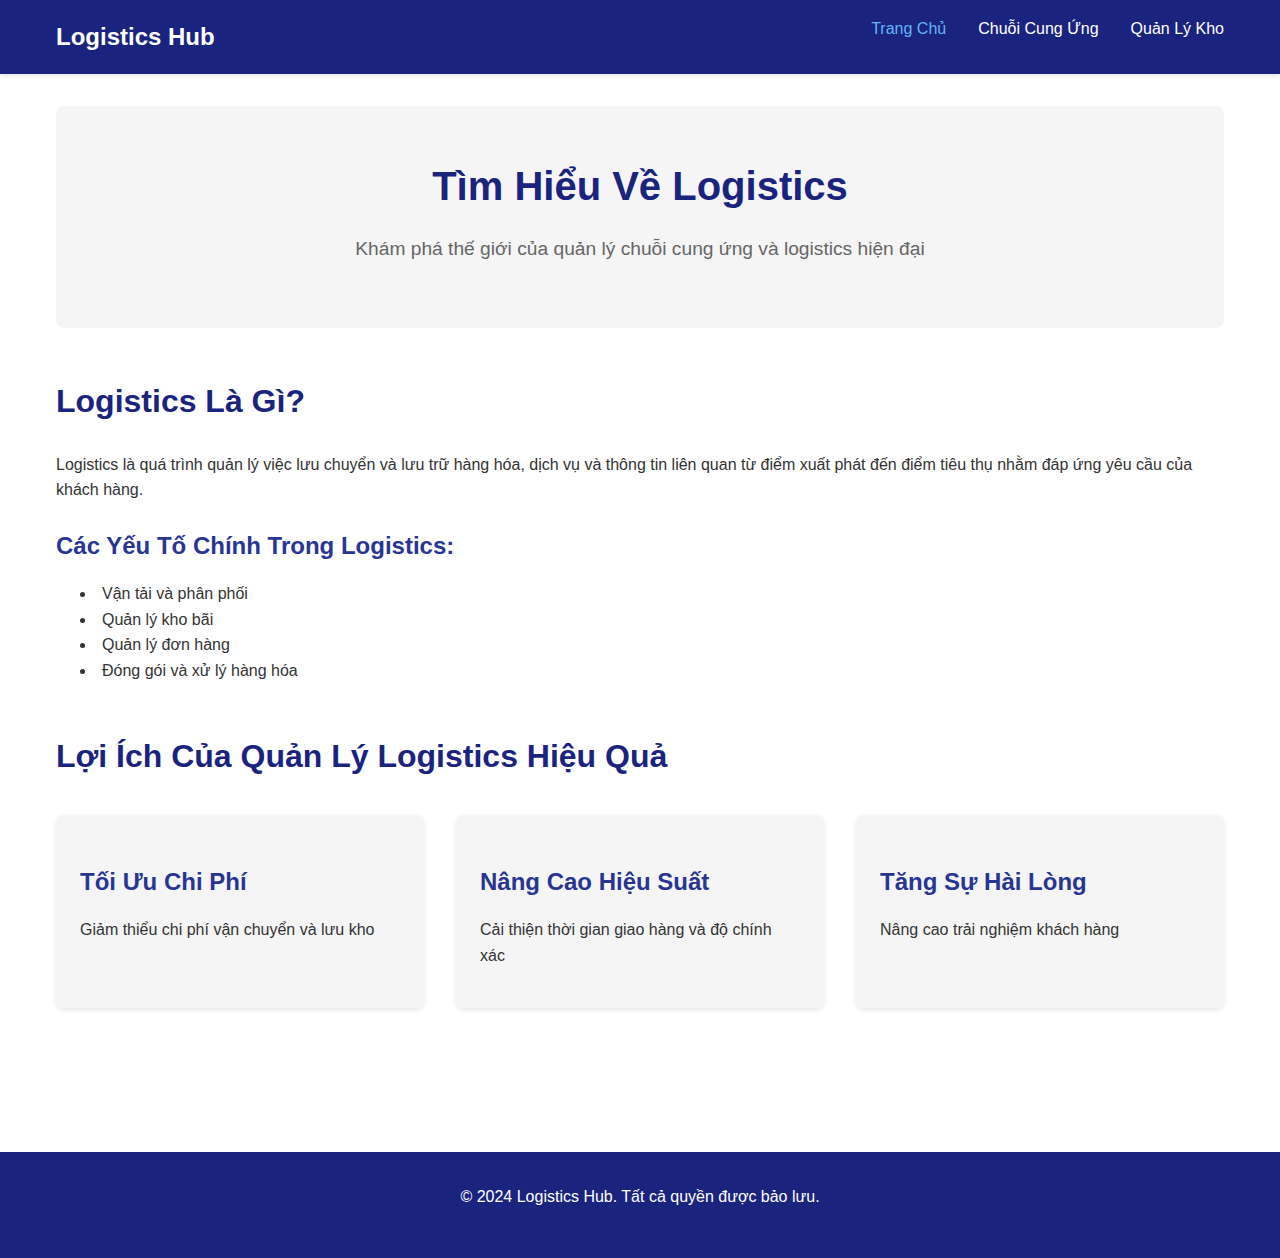
<file: index.html>
<!DOCTYPE html>
<html lang="vi">
<head>
    <meta charset="UTF-8">
    <meta name="viewport" content="width=device-width, initial-scale=1.0">
    <meta name="description" content="Tìm hiểu về Logistics - Khái niệm, quy trình và vai trò trong chuỗi cung ứng hiện đại">
    <meta name="keywords" content="logistics, quản lý chuỗi cung ứng, vận tải, kho bãi, logistics việt nam">
    <meta name="google-site-verification" content="ppzA2ALKyE9vAr_aifgeVqiXeWp6PDohhoMTHxiHyfw" />
    <title>Tìm Hiểu Về Logistics | Trang Chủ</title>
    <link rel="stylesheet" href="css/style.css">
</head>
<body>
    <header>
        <nav>
            <div class="logo">Logistics Hub</div>
            <ul>
                <li><a href="index.html" class="active">Trang Chủ</a></li>
                <li><a href="supply-chain.html">Chuỗi Cung Ứng</a></li>
                <li><a href="warehouse.html">Quản Lý Kho</a></li>
            </ul>
        </nav>
    </header>

    <main>
        <section class="hero">
            <h1>Tìm Hiểu Về Logistics</h1>
            <p>Khám phá thế giới của quản lý chuỗi cung ứng và logistics hiện đại</p>
        </section>

        <section class="intro">
            <h2>Logistics Là Gì?</h2>
            <p>Logistics là quá trình quản lý việc lưu chuyển và lưu trữ hàng hóa, dịch vụ và thông tin liên quan từ điểm xuất phát đến điểm tiêu thụ nhằm đáp ứng yêu cầu của khách hàng.</p>
            
            <div class="key-points">
                <h3>Các Yếu Tố Chính Trong Logistics:</h3>
                <ul>
                    <li>Vận tải và phân phối</li>
                    <li>Quản lý kho bãi</li>
                    <li>Quản lý đơn hàng</li>
                    <li>Đóng gói và xử lý hàng hóa</li>
                </ul>
            </div>
        </section>

        <section class="benefits">
            <h2>Lợi Ích Của Quản Lý Logistics Hiệu Quả</h2>
            <div class="benefit-grid">
                <div class="benefit-item">
                    <h3>Tối Ưu Chi Phí</h3>
                    <p>Giảm thiểu chi phí vận chuyển và lưu kho</p>
                </div>
                <div class="benefit-item">
                    <h3>Nâng Cao Hiệu Suất</h3>
                    <p>Cải thiện thời gian giao hàng và độ chính xác</p>
                </div>
                <div class="benefit-item">
                    <h3>Tăng Sự Hài Lòng</h3>
                    <p>Nâng cao trải nghiệm khách hàng</p>
                </div>
            </div>
        </section>
    </main>

    <footer>
        <div class="footer-content">
            <p>&copy; 2024 Logistics Hub. Tất cả quyền được bảo lưu.</p>
        </div>
    </footer>
</body>
</html>
</file>
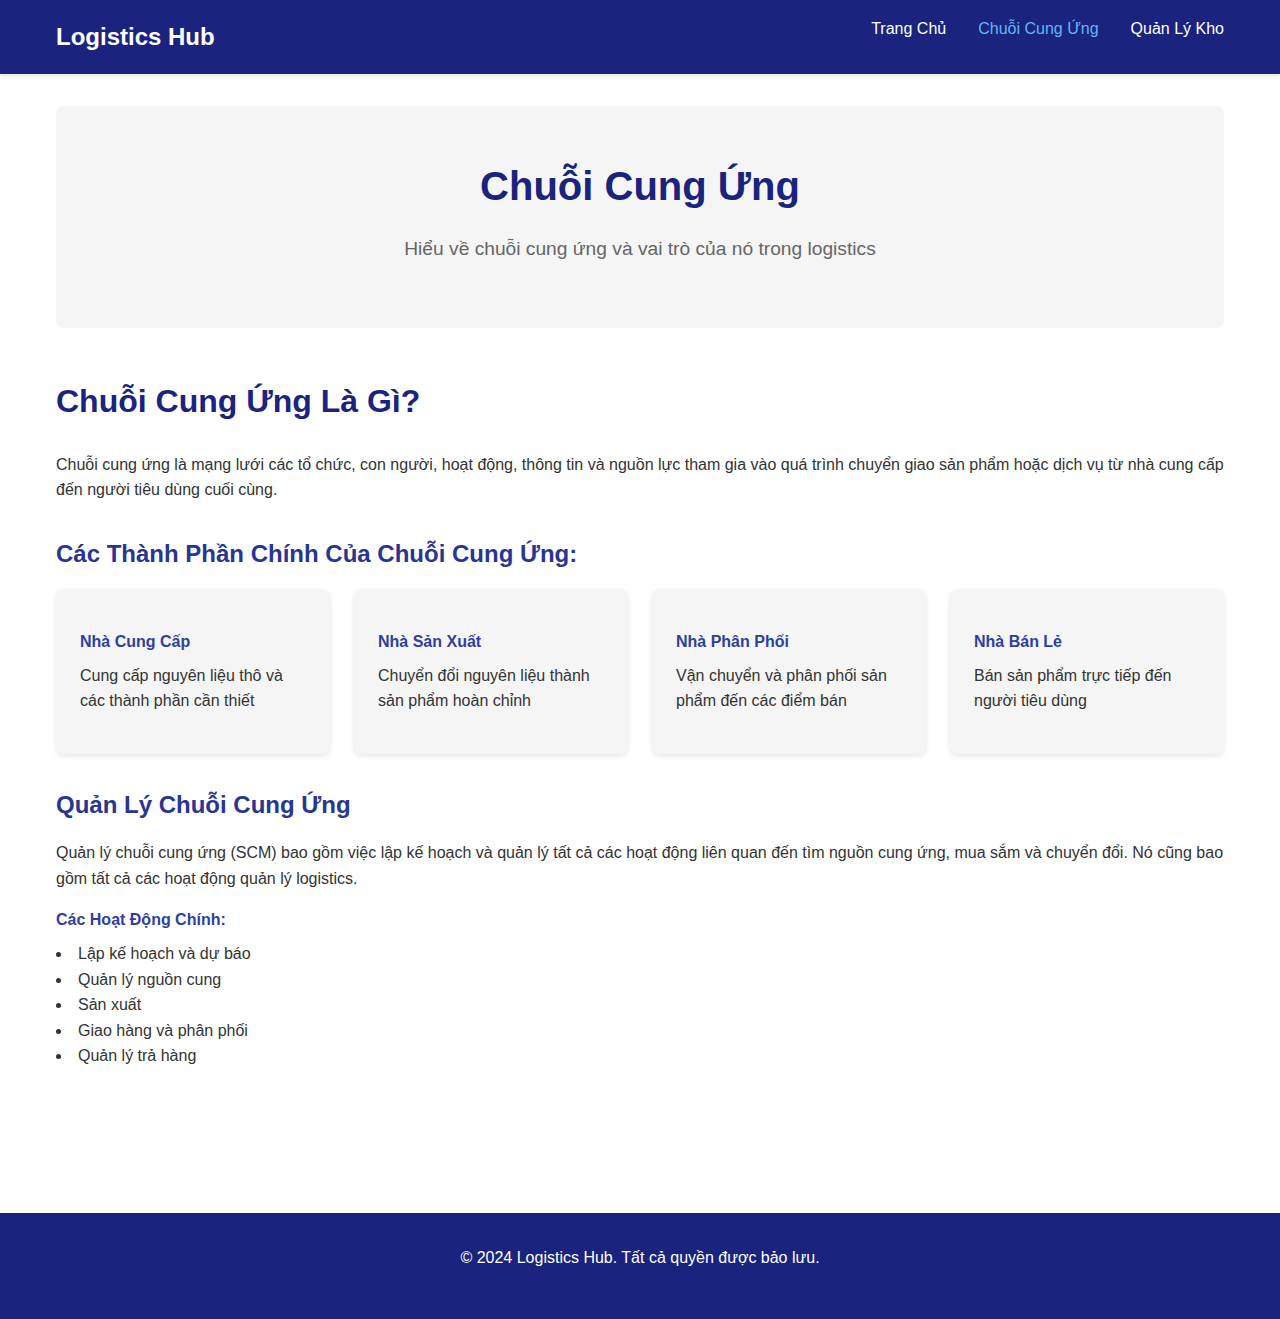
<file: supply-chain.html>
<!DOCTYPE html>
<html lang="vi">
<head>
    <meta charset="UTF-8">
    <meta name="viewport" content="width=device-width, initial-scale=1.0">
    <meta name="description" content="Tìm hiểu về Chuỗi cung ứng - Quy trình, thành phần và vai trò trong logistics hiện đại">
    <meta name="keywords" content="chuỗi cung ứng, supply chain, quản lý chuỗi cung ứng, SCM, logistics">
    <title>Chuỗi Cung Ứng | Logistics Hub</title>
    <link rel="stylesheet" href="css/style.css">
</head>
<body>
    <header>
        <nav>
            <div class="logo">Logistics Hub</div>
            <ul>
                <li><a href="index.html">Trang Chủ</a></li>
                <li><a href="supply-chain.html" class="active">Chuỗi Cung Ứng</a></li>
                <li><a href="warehouse.html">Quản Lý Kho</a></li>
            </ul>
        </nav>
    </header>

    <main>
        <section class="hero">
            <h1>Chuỗi Cung Ứng</h1>
            <p>Hiểu về chuỗi cung ứng và vai trò của nó trong logistics</p>
        </section>

        <section class="content">
            <h2>Chuỗi Cung Ứng Là Gì?</h2>
            <p>Chuỗi cung ứng là mạng lưới các tổ chức, con người, hoạt động, thông tin và nguồn lực tham gia vào quá trình chuyển giao sản phẩm hoặc dịch vụ từ nhà cung cấp đến người tiêu dùng cuối cùng.</p>

            <div class="supply-chain-components">
                <h3>Các Thành Phần Chính Của Chuỗi Cung Ứng:</h3>
                <ul>
                    <li>
                        <h4>Nhà Cung Cấp</h4>
                        <p>Cung cấp nguyên liệu thô và các thành phần cần thiết</p>
                    </li>
                    <li>
                        <h4>Nhà Sản Xuất</h4>
                        <p>Chuyển đổi nguyên liệu thành sản phẩm hoàn chỉnh</p>
                    </li>
                    <li>
                        <h4>Nhà Phân Phối</h4>
                        <p>Vận chuyển và phân phối sản phẩm đến các điểm bán</p>
                    </li>
                    <li>
                        <h4>Nhà Bán Lẻ</h4>
                        <p>Bán sản phẩm trực tiếp đến người tiêu dùng</p>
                    </li>
                </ul>
            </div>

            <div class="supply-chain-management">
                <h3>Quản Lý Chuỗi Cung Ứng</h3>
                <p>Quản lý chuỗi cung ứng (SCM) bao gồm việc lập kế hoạch và quản lý tất cả các hoạt động liên quan đến tìm nguồn cung ứng, mua sắm và chuyển đổi. Nó cũng bao gồm tất cả các hoạt động quản lý logistics.</p>
                
                <div class="key-activities">
                    <h4>Các Hoạt Động Chính:</h4>
                    <ul>
                        <li>Lập kế hoạch và dự báo</li>
                        <li>Quản lý nguồn cung</li>
                        <li>Sản xuất</li>
                        <li>Giao hàng và phân phối</li>
                        <li>Quản lý trả hàng</li>
                    </ul>
                </div>
            </div>
        </section>
    </main>

    <footer>
        <div class="footer-content">
            <p>&copy; 2024 Logistics Hub. Tất cả quyền được bảo lưu.</p>
        </div>
    </footer>
</body>
</html>
</file>
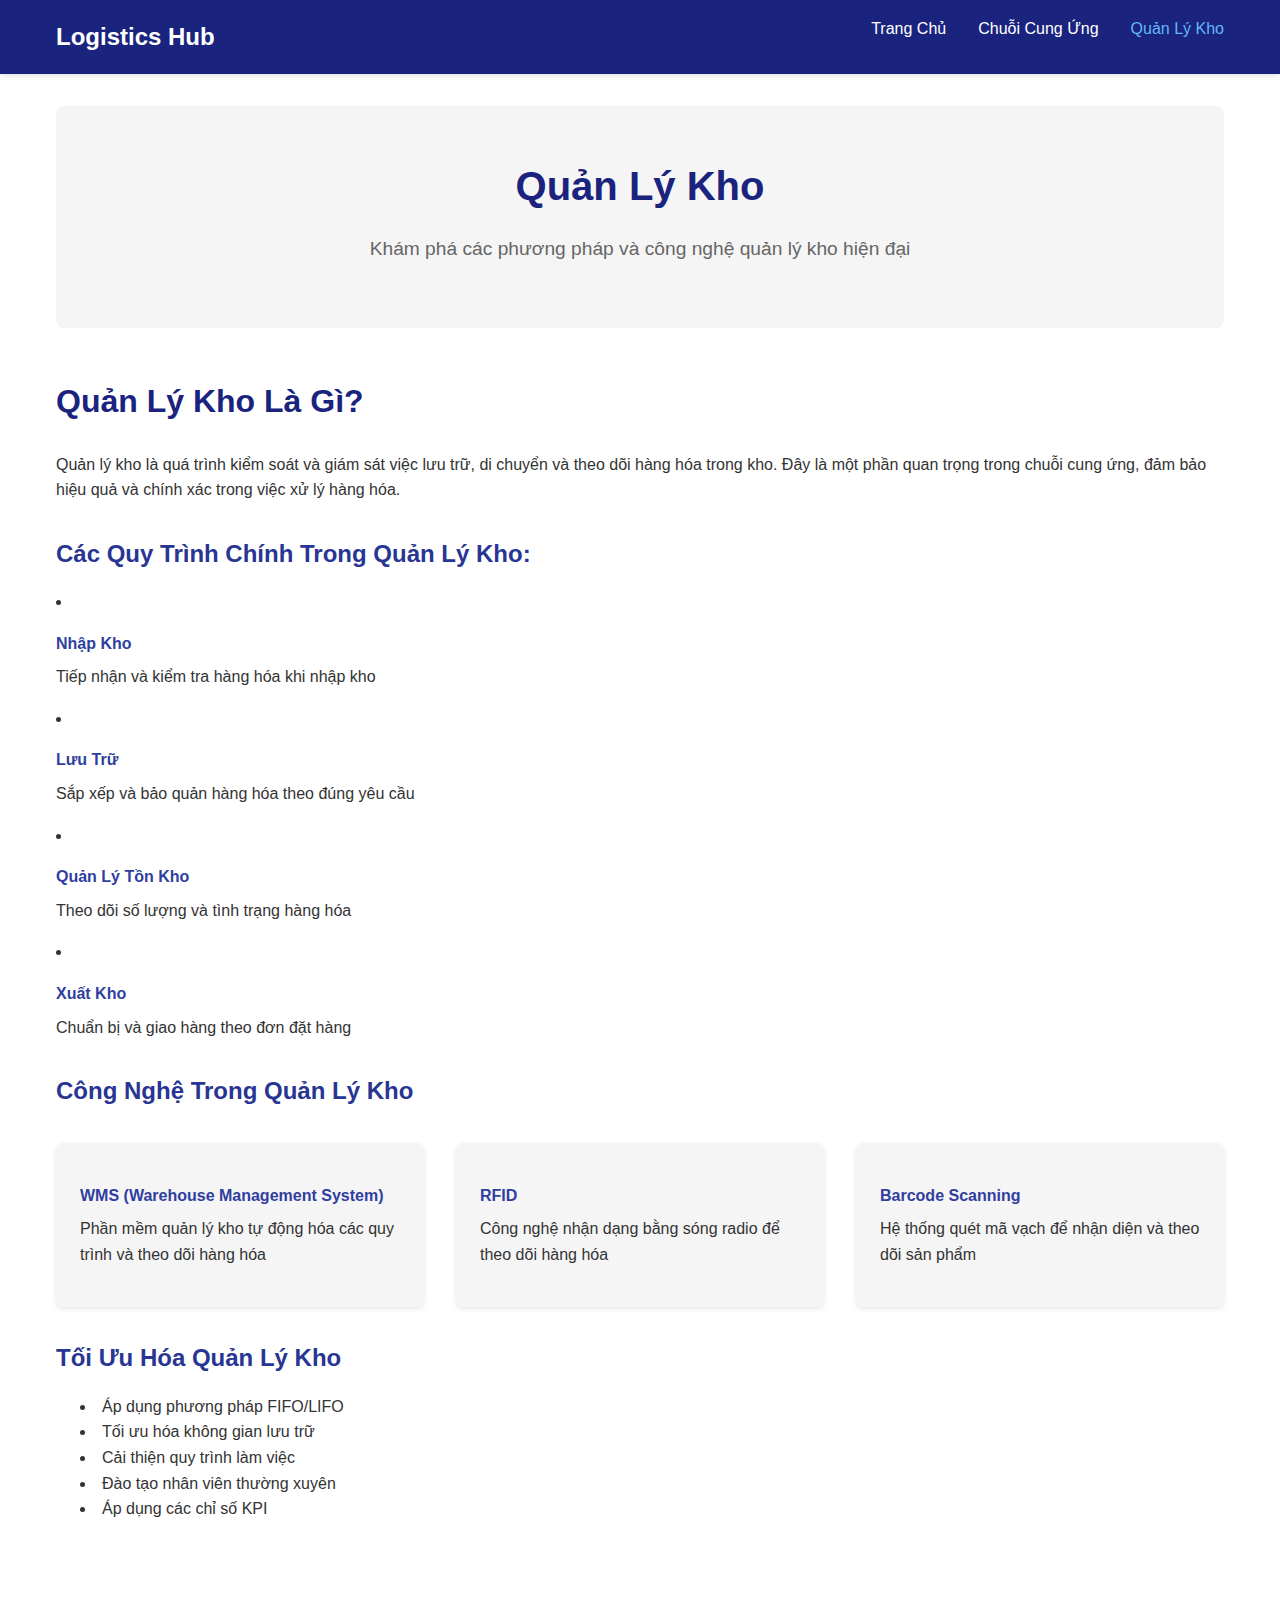
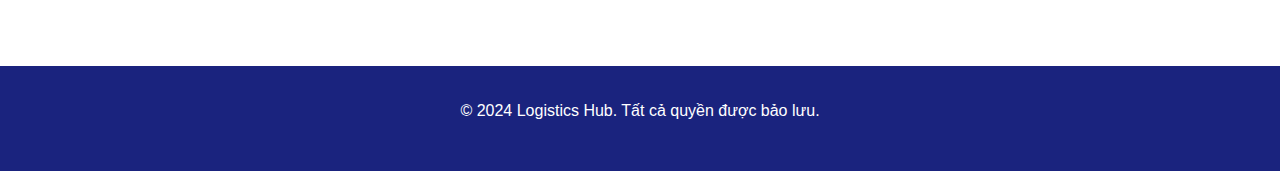
<file: warehouse.html>
<!DOCTYPE html>
<html lang="vi">
<head>
    <meta charset="UTF-8">
    <meta name="viewport" content="width=device-width, initial-scale=1.0">
    <meta name="description" content="Tìm hiểu về Quản lý kho - Các phương pháp, quy trình và công nghệ trong quản lý kho hiện đại">
    <meta name="keywords" content="quản lý kho, warehouse management, WMS, logistics, kho bãi">
    <title>Quản Lý Kho | Logistics Hub</title>
    <link rel="stylesheet" href="css/style.css">
</head>
<body>
    <header>
        <nav>
            <div class="logo">Logistics Hub</div>
            <ul>
                <li><a href="index.html">Trang Chủ</a></li>
                <li><a href="supply-chain.html">Chuỗi Cung Ứng</a></li>
                <li><a href="warehouse.html" class="active">Quản Lý Kho</a></li>
            </ul>
        </nav>
    </header>

    <main>
        <section class="hero">
            <h1>Quản Lý Kho</h1>
            <p>Khám phá các phương pháp và công nghệ quản lý kho hiện đại</p>
        </section>

        <section class="content">
            <h2>Quản Lý Kho Là Gì?</h2>
            <p>Quản lý kho là quá trình kiểm soát và giám sát việc lưu trữ, di chuyển và theo dõi hàng hóa trong kho. Đây là một phần quan trọng trong chuỗi cung ứng, đảm bảo hiệu quả và chính xác trong việc xử lý hàng hóa.</p>

            <div class="warehouse-processes">
                <h3>Các Quy Trình Chính Trong Quản Lý Kho:</h3>
                <ul>
                    <li>
                        <h4>Nhập Kho</h4>
                        <p>Tiếp nhận và kiểm tra hàng hóa khi nhập kho</p>
                    </li>
                    <li>
                        <h4>Lưu Trữ</h4>
                        <p>Sắp xếp và bảo quản hàng hóa theo đúng yêu cầu</p>
                    </li>
                    <li>
                        <h4>Quản Lý Tồn Kho</h4>
                        <p>Theo dõi số lượng và tình trạng hàng hóa</p>
                    </li>
                    <li>
                        <h4>Xuất Kho</h4>
                        <p>Chuẩn bị và giao hàng theo đơn đặt hàng</p>
                    </li>
                </ul>
            </div>

            <div class="warehouse-technology">
                <h3>Công Nghệ Trong Quản Lý Kho</h3>
                <div class="tech-grid">
                    <div class="tech-item">
                        <h4>WMS (Warehouse Management System)</h4>
                        <p>Phần mềm quản lý kho tự động hóa các quy trình và theo dõi hàng hóa</p>
                    </div>
                    <div class="tech-item">
                        <h4>RFID</h4>
                        <p>Công nghệ nhận dạng bằng sóng radio để theo dõi hàng hóa</p>
                    </div>
                    <div class="tech-item">
                        <h4>Barcode Scanning</h4>
                        <p>Hệ thống quét mã vạch để nhận diện và theo dõi sản phẩm</p>
                    </div>
                </div>
            </div>

            <div class="warehouse-optimization">
                <h3>Tối Ưu Hóa Quản Lý Kho</h3>
                <ul>
                    <li>Áp dụng phương pháp FIFO/LIFO</li>
                    <li>Tối ưu hóa không gian lưu trữ</li>
                    <li>Cải thiện quy trình làm việc</li>
                    <li>Đào tạo nhân viên thường xuyên</li>
                    <li>Áp dụng các chỉ số KPI</li>
                </ul>
            </div>
        </section>
    </main>

    <footer>
        <div class="footer-content">
            <p>&copy; 2024 Logistics Hub. Tất cả quyền được bảo lưu.</p>
        </div>
    </footer>
</body>
</html>
</file>
<file: css/style.css>
/* Reset CSS */
* {
    margin: 0;
    padding: 0;
    box-sizing: border-box;
}

body {
    font-family: 'Segoe UI', Tahoma, Geneva, Verdana, sans-serif;
    line-height: 1.6;
    color: #333;
}

/* Header and Navigation */
header {
    background-color: #1a237e;
    padding: 1rem 0;
    box-shadow: 0 2px 5px rgba(0, 0, 0, 0.1);
}

nav {
    max-width: 1200px;
    margin: 0 auto;
    padding: 0 1rem;
    display: flex;
    justify-content: space-between;
    align-items: center;
}

.logo {
    color: white;
    font-size: 1.5rem;
    font-weight: bold;
}

nav ul {
    list-style: none;
    display: flex;
    gap: 2rem;
}

nav a {
    color: white;
    text-decoration: none;
    font-weight: 500;
    transition: color 0.3s;
}

nav a:hover,
nav a.active {
    color: #64b5f6;
}

/* Main Content */
main {
    max-width: 1200px;
    margin: 0 auto;
    padding: 2rem 1rem;
}

.hero {
    text-align: center;
    padding: 3rem 0;
    background-color: #f5f5f5;
    border-radius: 8px;
    margin-bottom: 3rem;
}

.hero h1 {
    font-size: 2.5rem;
    color: #1a237e;
    margin-bottom: 1rem;
}

.hero p {
    font-size: 1.2rem;
    color: #666;
}

section {
    margin-bottom: 3rem;
}

h2 {
    color: #1a237e;
    margin-bottom: 1.5rem;
    font-size: 2rem;
}

h3 {
    color: #283593;
    margin: 1.5rem 0 1rem;
    font-size: 1.5rem;
}

h4 {
    color: #303f9f;
    margin: 1rem 0 0.5rem;
}

p {
    margin-bottom: 1rem;
}

/* Lists */
ul {
    list-style-position: inside;
    margin-bottom: 1rem;
}

.key-points ul,
.warehouse-optimization ul {
    list-style-type: disc;
    padding-left: 1.5rem;
}

/* Grid Layouts */
.benefit-grid,
.tech-grid {
    display: grid;
    grid-template-columns: repeat(auto-fit, minmax(250px, 1fr));
    gap: 2rem;
    margin-top: 2rem;
}

.benefit-item,
.tech-item {
    background-color: #f5f5f5;
    padding: 1.5rem;
    border-radius: 8px;
    box-shadow: 0 2px 5px rgba(0, 0, 0, 0.1);
}

/* Supply Chain Components */
.supply-chain-components ul {
    display: grid;
    grid-template-columns: repeat(auto-fit, minmax(200px, 1fr));
    gap: 1.5rem;
    list-style: none;
}

.supply-chain-components li {
    background-color: #f5f5f5;
    padding: 1.5rem;
    border-radius: 8px;
    box-shadow: 0 2px 5px rgba(0, 0, 0, 0.1);
}

/* Footer */
footer {
    background-color: #1a237e;
    color: white;
    padding: 2rem 0;
    margin-top: 4rem;
}

.footer-content {
    max-width: 1200px;
    margin: 0 auto;
    padding: 0 1rem;
    text-align: center;
}

/* Responsive Design */
@media (max-width: 768px) {
    nav {
        flex-direction: column;
        gap: 1rem;
    }

    nav ul {
        flex-direction: column;
        align-items: center;
        gap: 1rem;
    }

    .hero h1 {
        font-size: 2rem;
    }

    .benefit-grid,
    .tech-grid,
    .supply-chain-components ul {
        grid-template-columns: 1fr;
    }
}

/* SEO Optimization */
.content h1,
.content h2,
.content h3 {
    margin-top: 2rem;
}

/* Accessibility */
a:focus,
button:focus {
    outline: 3px solid #64b5f6;
    outline-offset: 2px;
}

/* Print Styles */
@media print {
    header,
    footer {
        display: none;
    }

    body {
        color: black;
    }

    a {
        text-decoration: none;
        color: black;
    }

    .hero {
        background: none;
        padding: 1rem 0;
    }
}
</file>
